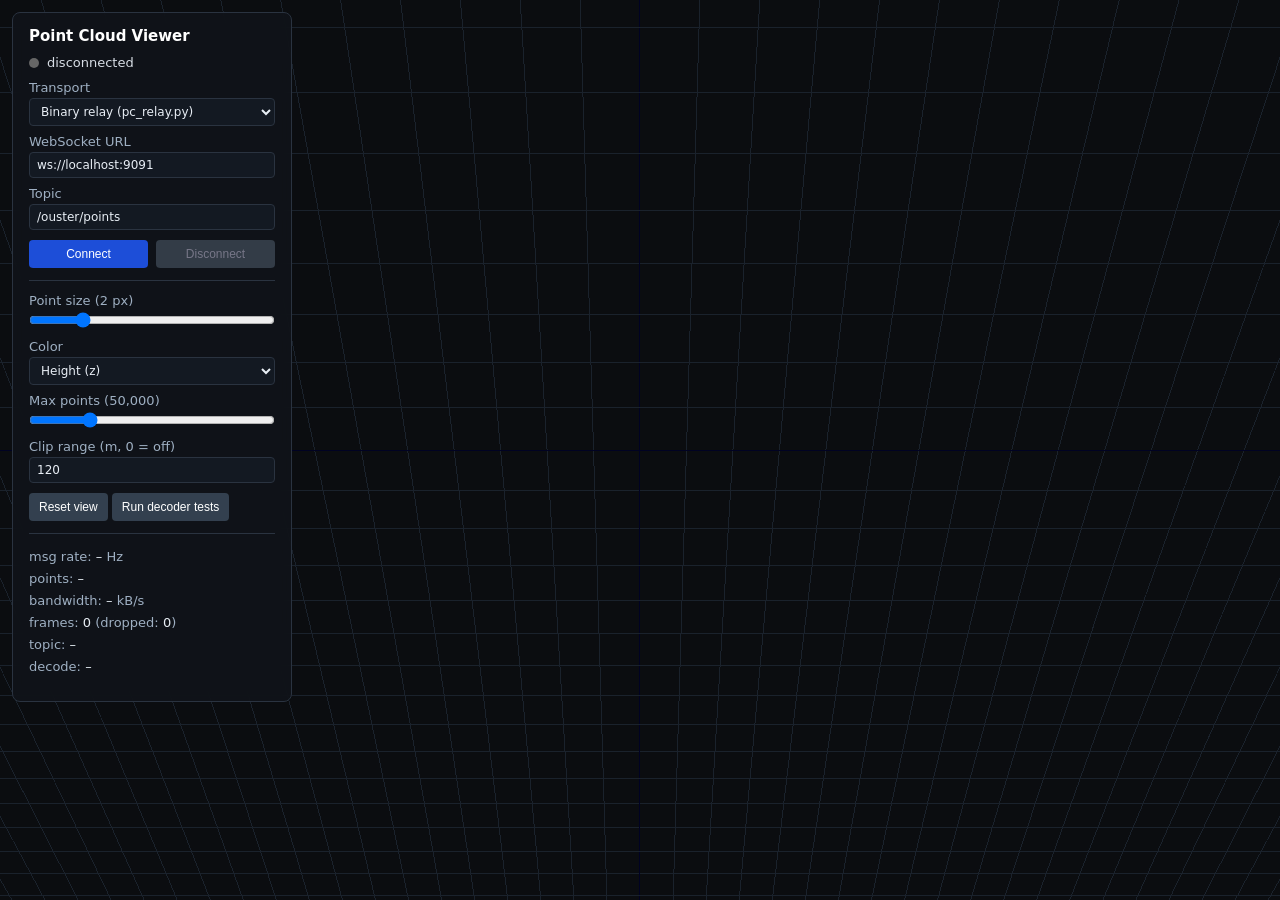
<file: web/index.html>
<!DOCTYPE html>
<html lang="en">
<head>
  <meta charset="utf-8" />
  <meta name="viewport" content="width=device-width, initial-scale=1" />
  <title>LiDAR Point Cloud Viewer</title>
  <link rel="stylesheet" href="style.css" />
  <script type="importmap">
    { "imports": { "three": "./vendor/three.module.js", "three/addons/": "./vendor/" } }
  </script>
</head>
<body>
  <div id="ui">
    <h1>Point Cloud Viewer</h1>

    <div id="statusbar">
      <span id="conn-dot" class="dot off"></span>
      <span id="conn-text">disconnected</span>
    </div>

    <label>Transport
      <select id="transport">
        <option value="binary">Binary relay (pc_relay.py)</option>
        <option value="rosbridge">rosbridge (JSON, port 9090)</option>
      </select>
    </label>

    <label>WebSocket URL
      <input id="ws-url" type="text" spellcheck="false" />
    </label>

    <label>Topic
      <input id="topic" type="text" spellcheck="false" />
    </label>

    <div class="row">
      <button id="btn-connect">Connect</button>
      <button id="btn-disconnect" disabled>Disconnect</button>
    </div>

    <hr />

    <label>Point size <span id="point-size-val"></span>
      <input id="point-size" type="range" min="0.5" max="8" step="0.5" />
    </label>

    <label>Color
      <select id="color-mode">
        <option value="height">Height (z)</option>
        <option value="intensity">Intensity</option>
        <option value="uniform">Uniform</option>
      </select>
    </label>

    <label>Max points <span id="max-points-val"></span>
      <input id="max-points" type="range" min="5000" max="200000" step="5000" />
    </label>

    <label>Clip range (m, 0 = off)
      <input id="clip-range" type="number" min="0" step="10" />
    </label>

    <button id="btn-reset-view">Reset view</button>
    <button id="btn-tests">Run decoder tests</button>

    <hr />

    <div id="stats">
      <div>msg rate: <span id="stat-rate">–</span> Hz</div>
      <div>points: <span id="stat-points">–</span></div>
      <div>bandwidth: <span id="stat-bw">–</span> kB/s</div>
      <div>frames: <span id="stat-frames">0</span> (dropped: <span id="stat-dropped">0</span>)</div>
      <div>topic: <span id="stat-topic">–</span></div>
      <div>decode: <span id="stat-decode">–</span></div>
    </div>

    <div id="errors"></div>
  </div>

  <div id="viewport"></div>

  <script type="module" src="js/app.js"></script>
</body>
</html>
</file>
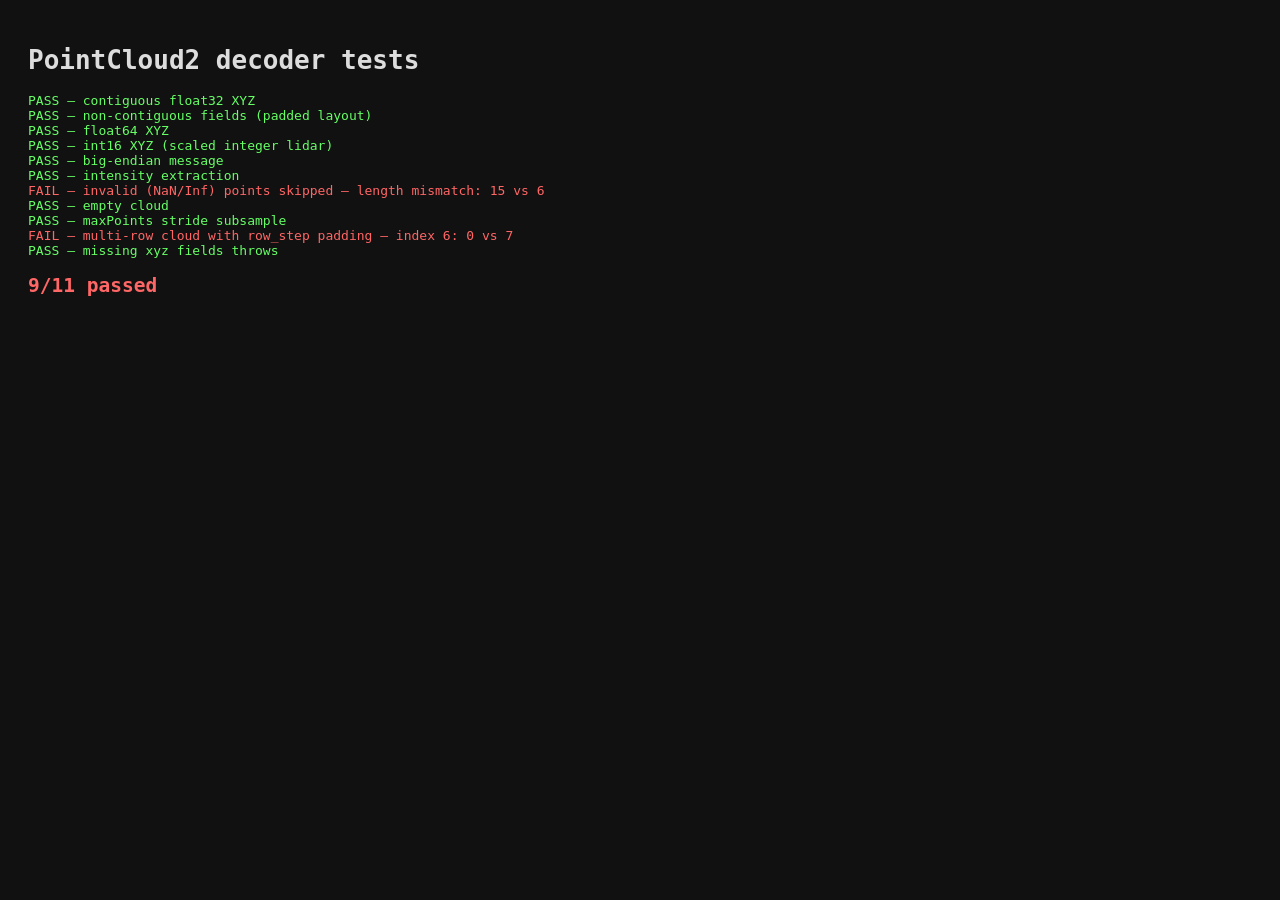
<file: web/tests.html>
<!DOCTYPE html>
<html lang="en">
<head>
  <meta charset="utf-8" />
  <title>LiDAR Point Cloud Viewer — Tests</title>
  <style>
    body { font-family: monospace; background: #111; color: #ddd; padding: 20px; }
    .ok { color: #6f6; } .fail { color: #f66; }
  </style>
</head>
<body>
  <h1>PointCloud2 decoder tests</h1>
  <div id="out">running…</div>
  <script src="js/pc2.js"></script>
  <script src="js/decoder_tests.js"></script>
  <script>
    const results = DecoderTests.run();
    const out = document.getElementById("out");
    out.innerHTML = results.map(r =>
      `<div class="${r.ok ? "ok" : "fail"}">${r.ok ? "PASS" : "FAIL"} — ${r.name}` +
      (r.error ? ` — ${r.error}` : "") + `</div>`).join("");
    const nOK = results.filter(r => r.ok).length;
    out.innerHTML += `<h2 class="${nOK === results.length ? "ok" : "fail"}">${nOK}/${results.length} passed</h2>`;
  </script>
</body>
</html>
</file>
<file: web/style.css>
* { box-sizing: border-box; margin: 0; }

html, body { height: 100%; overflow: hidden; background: #0b0d10; color: #d8dee6;
  font-family: system-ui, -apple-system, "Segoe UI", sans-serif; font-size: 13px; }

#viewport { position: absolute; inset: 0; }
#viewport canvas { display: block; }

#ui {
  position: absolute; top: 12px; left: 12px; z-index: 10;
  width: 280px; padding: 14px 16px;
  background: rgba(16, 20, 26, 0.88); backdrop-filter: blur(6px);
  border: 1px solid #2a3340; border-radius: 8px;
}

#ui h1 { font-size: 15px; margin-bottom: 10px; color: #fff; }

#statusbar { display: flex; align-items: center; gap: 8px; margin-bottom: 10px; }
.dot { width: 10px; height: 10px; border-radius: 50%; display: inline-block; }
.dot.off { background: #666; }
.dot.on { background: #3d6; box-shadow: 0 0 6px #3d6; }
.dot.err { background: #e33; box-shadow: 0 0 6px #e33; }

label { display: block; margin: 8px 0 2px; color: #9fb0c3; }
input[type=text], input[type=number], select {
  width: 100%; padding: 5px 7px; margin-top: 3px;
  background: #131922; color: #e8eef5; border: 1px solid #2a3340; border-radius: 4px;
  font-family: inherit; font-size: 12px;
}
input[type=range] { width: 100%; margin-top: 4px; }

.row { display: flex; gap: 8px; margin-top: 10px; }
button {
  flex: 1; padding: 7px 10px; cursor: pointer;
  background: #1d4ed8; color: #fff; border: 0; border-radius: 4px; font-size: 12px;
}
button:disabled { background: #333c47; color: #778; cursor: default; }
button:hover:not(:disabled) { background: #2563eb; }
#btn-reset-view, #btn-tests { margin-top: 8px; background: #33404f; }
#btn-reset-view:hover, #btn-tests:hover { background: #405063; }

hr { border: 0; border-top: 1px solid #2a3340; margin: 12px 0; }

#stats { color: #9fb0c3; line-height: 1.7; }
#stats span { color: #e8eef5; }

#errors { margin-top: 8px; color: #f88; font-size: 11px; word-break: break-word;
  max-height: 90px; overflow-y: auto; }
</file>
